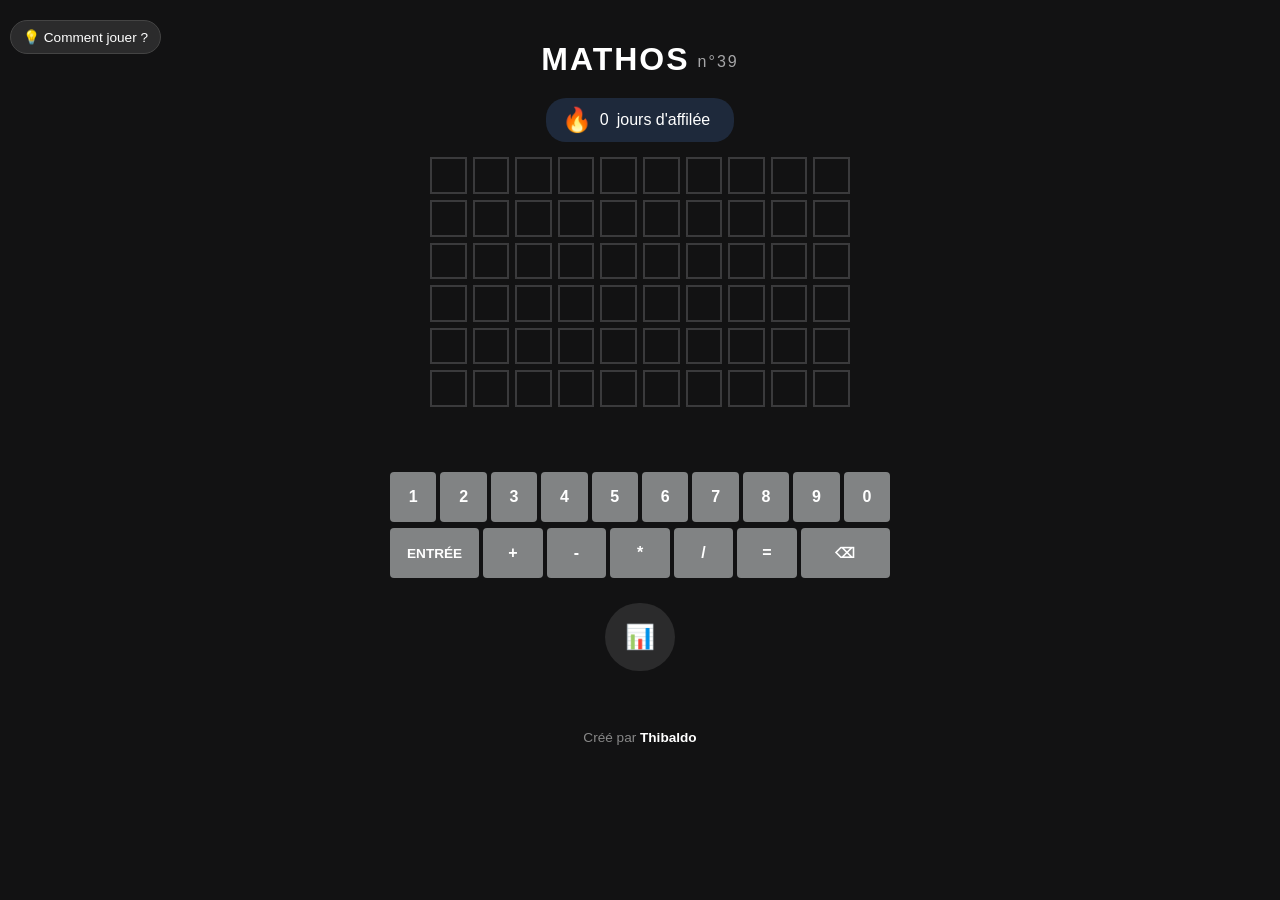
<file: index.html>
<!DOCTYPE html>
<html lang="fr">
<head>
  <meta charset="UTF-8">
  <meta name="viewport" content="width=device-width, initial-scale=1.0">
  <title>MATHOS</title>
  <link rel="stylesheet" href="style.css">
</head>
<body>
  <h1>MATHOS<span id="day-number"></span></h1>
  <div class="streak-container">
  <span class="flame">🔥</span>
  <span id="streak-count">0</span>
  <span class="streak-label">jours d'affilée</span><br>
</div>
  <div id="grid"></div>
  <div id="message"></div>
  
  <button id="share-btn" style="display: none;">Partager mon score 📋</button>
  
  <div id="keyboard"></div>

  
  <!-- Bouton fixe à gauche -->
<button id="rules-btn" class="rules-btn">💡 Comment jouer ?</button>

<!-- Panneau / Modale des règles -->
<div id="rules-modal" class="rules-modal">
  <div class="rules-content">
    <button id="close-rules" class="close-rules">&times;</button>
    <h3>Règles du jeu</h3>
    <p>Vous avez 6 essais pour deviner le calcul mathématique du jour.</p>
    
    <div class="rules-examples">
      <div class="rule-item">
        <span class="cell-demo correct">O</span>
        <span><strong>Orange :</strong> Le chiffre ou le signe est bien placé.</span>
      </div>
      <div class="rule-item">
        <span class="cell-demo present">V</span>
        <span><strong>Vert :</strong> Le chiffre ou le signe est dans le calcul, mais mal placé.</span>
      </div>
      <div class="rule-item">
        <span class="cell-demo absent">N</span>
        <span><strong>Noir :</strong> Le chiffre ou le signe n'est pas dans le calcul.</span>
      </div>
    </div>
  </div>
</div>
  <!-- Bouton Statistiques (à placer près de ton titre ou en haut à droite) -->
<button id="stats-btn" class="icon-btn" title="Statistiques">📊</button>

<!-- Modale des Statistiques -->
<div id="stats-modal" class="modal">
  <div class="modal-content">
    <button id="close-stats" class="close-modal">&times;</button>
    <h3>STATISTIQUES</h3>
    
    <div class="stats-summary">
      <div class="stat-box">
        <span id="stat-played" class="stat-number">0</span>
        <span class="stat-label">Jouées</span>
      </div>
      <div class="stat-box">
        <span id="stat-winrate" class="stat-number">0%</span>
        <span class="stat-label">Victoires</span>
      </div>
      <div class="stat-box">
        <span id="stat-streak" class="stat-number">0</span>
        <span class="stat-label">Série en cours</span>
      </div>
      <div class="stat-box">
        <span id="stat-max-streak" class="stat-number">0</span>
        <span class="stat-label">Série max</span>
      </div>
    </div>

    <div id="guess-distribution" class="guess-distribution">
      <!-- Généré dynamiquement en JS -->
    </div>
  </div>
</div>
  <footer>
  <p>Créé par <a href="https://instagram.com/thibr.p" target="_blank" rel="noopener noreferrer">Thibaldo</a></p>
</footer>
  <script src="script.js"></script>
</body>
</html>
</file>
<file: style.css>
body {
  font-family: Arial, sans-serif;
  display: flex;
  flex-direction: column;
  align-items: center;
  background-color: #121213;
  color: #ffffff;
  margin: 0;
  padding: 20px;
}

h1 {
  margin-bottom: 20px;
  letter-spacing: 2px;
}

#day-number {
  font-size: 1rem;
  font-weight: normal;
  color: #a6a6a8;
  vertical-align: middle;
  margin-left: 8px;
}

#grid {
  display: flex;
  flex-direction: column;
  gap: 6px;
  margin-bottom: 20px;
  width: 100%;
  max-width: 420px; /* Un peu plus large pour caler 9 cases confortablement */
}

.row {
  display: grid;
  gap: 6px;
  width: 100%;
}

.cell {
  box-sizing: border-box;
  aspect-ratio: 1 / 1; /* Maintient un carré strict */
  width: 100%;
  height: auto; /* S'assure que la hauteur s'aligne sur la largeur */
  
  border: 2px solid #3a3a3c;
  display: flex;
  align-items: center;
  justify-content: center;
  
  /* Taille de police réactive qui s'adapte automatiquement */
  font-size: clamp(0.9rem, 3.5vw, 1.5rem); 
  line-height: 1;
  font-weight: bold;
  text-transform: uppercase;
  overflow: hidden; /* Empêche le texte de déformer la case */
}

.correct {
  background-color: #D98327;
  border-color: #D98327;
}

.present {
  background-color: #5D9253;
  border-color: #5D9253;
  border-radius: 50%;
}

.absent {
  background-color: #3a3a3c;
  border-color: #3a3a3c;
}

#message {
  font-size: 1.2rem;
  font-weight: bold;
  height: 30px;
  color: #f8f9fa;
}

#share-btn {
  margin-top: 15px;
  padding: 12px 24px;
  font-size: 1rem;
  font-weight: bold;
  color: #ffffff;
  background-color: #D98327; /* Rouge SUTOM */
  border: none;
  border-radius: 6px;
  cursor: pointer;
  transition: background-color 0.2s, transform 0.1s;
}

#share-btn:hover {
  background-color: #D98327;
}

#share-btn:active {
  transform: scale(0.98);
}

/* Compteur de Série (Streak) */
.streak-container {
  display: flex;
  align-items: center;
  justify-content: center;
  gap: 8px;
  font-size: 1 rem;
  font-weight: italic;
  margin-bottom: 15px;
  background-color: #1e293b;
  padding: 8px 16px;
  border-radius: 20px;
  width: fit-content;
  margin-left: auto;
  margin-right: auto;
}

.flame {
  font-size: 1.5rem;
  animation: pulse 1.5s infinite alternate;
}

/* Animations des cases */
.cell.pop {
  animation: pop 0.1s ease-in-out;
}

.cell.flip {
  animation: flip 0.5s ease-forward;
}

.row.shake {
  animation: shake 0.4s ease-in-out;
}

.row.win .cell {
  animation: bounce 0.6s ease-in-out;
}

/* Keyframes */
@keyframes pulse {
  from { transform: scale(1); }
  to { transform: scale(1.2); }
}

@keyframes pop {
  0% { transform: scale(1); }
  50% { transform: scale(1.15); }
  100% { transform: scale(1); }
}

@keyframes flip {
  0% { transform: rotateX(0deg); }
  50% { transform: rotateX(90deg); }
  100% { transform: rotateX(0deg); }
}

@keyframes shake {
  0%, 100% { transform: translateX(0); }
  20%, 60% { transform: translateX(-8px); }
  40%, 80% { transform: translateX(8px); }
}

@keyframes bounce {
  0%, 100% { transform: translateY(0); }
  50% { transform: translateY(-12px); }
}

#keyboard {
  display: flex;
  flex-direction: column;
  gap: 6px;
  width: 100%;
  max-width: 500px;
  margin-top: 15px;
}

.keyboard-row {
  display: flex;
  justify-content: center;
  gap: 4px;
  width: 100%;
}

.key {
  font-family: inherit;
  font-size: clamp(0.75rem, 2.5vw, 1rem);
  font-weight: bold;
  border: none;
  padding: 0;
  height: 50px;
  border-radius: 4px;
  background-color: #818384;
  color: #ffffff;
  cursor: pointer;
  flex: 1;
  display: flex;
  align-items: center;
  justify-content: center;
  user-select: none;
  transition: background-color 0.2s, transform 0.1s;
}

.key:active {
  transform: scale(0.95);
}

.key-large {
  flex: 1.5;
  font-size: clamp(0.7rem, 2vw, 0.85rem);
}

/* Couleurs d'état des touches du clavier */
.key.correct {
  background-color: #D98327 !important; /* Rouge */
}

.key.present {
  background-color: #5D9253 !important; /* Jaune */
}

.key.absent {
  background-color: #3a3a3c !important; /* Noir */
  opacity: 0.6;
}

/* Pied de page */
footer {
  margin-top: 30px;
  padding: 15px 0;
  text-align: center;
  font-size: 0.85rem;
  color: #888888;
}

footer a {
  color: #ffffff;
  text-decoration: none;
  font-weight: bold;
  transition: color 0.2s ease;
}

footer a:hover {
  color: #D98327; /* Devient rouge au survol */
  text-decoration: underline;
}

/* Bouton "Comment jouer" fixe à gauche */
.rules-btn {
  position: fixed;
  left: 10px;
  top: 20px;
  background-color: #2b2b2c;
  color: #fff;
  border: 1px solid #444;
  padding: 8px 12px;
  border-radius: 20px;
  font-size: 0.85rem;
  cursor: pointer;
  z-index: 100;
  transition: background-color 0.2s ease, transform 0.2s ease;
}

.rules-btn:hover {
  background-color: #3a3a3c;
  transform: scale(1.05);
}

/* Modale / Panneau des règles */
.rules-modal {
  display: none;
  position: fixed;
  top: 0;
  left: 0;
  width: 100%;
  height: 100%;
  background-color: rgba(0, 0, 0, 0.75);
  z-index: 1000;
  align-items: center;
  justify-content: center;
  padding: 15px;
}

.rules-modal.active {
  display: flex;
}

.rules-content {
  background-color: #121213;
  border: 1px solid #3a3a3c;
  border-radius: 10px;
  padding: 20px;
  max-width: 400px;
  width: 100%;
  color: #fff;
  position: relative;
  box-shadow: 0 4px 20px rgba(0,0,0,0.5);
}

.close-rules {
  position: absolute;
  top: 10px;
  right: 15px;
  background: none;
  border: none;
  color: #aaa;
  font-size: 1.8rem;
  cursor: pointer;
}

.close-rules:hover {
  color: #fff;
}

/* Démonstrations de couleurs */
.rules-examples {
  margin-top: 15px;
  display: flex;
  flex-direction: column;
  gap: 12px;
}

.rule-item {
  display: flex;
  align-items: center;
  gap: 12px;
  font-size: 0.9rem;
}

.cell-demo {
  width: 36px;
  height: 36px;
  display: flex;
  align-items: center;
  justify-content: center;
  font-weight: bold;
  border-radius: 4px;
  flex-shrink: 0;
}

/* Couleurs des démos */
.cell-demo.correct { background-color: #D98327; color: white; }
.cell-demo.present { background-color: #5D9253; color: white; }
.cell-demo.absent { background-color: #2b2b2c; color: white; }

#keyboard {
  margin-bottom: 25px; /* Ajuste la valeur selon l'espace souhaité (ex: 20px, 30px) */
}

/* Bouton icône haut de page */
.icon-btn {
  background: #2b2b2c;
  color: #ffffff;
  padding: 20px 20px;
  font-family: Helvetica;
  border-radius:50px;
  border: none;
  font-size: 1.5rem;
  cursor: pointer;
  transition: transform 0.2s ease;
}

.icon-btn:hover {
  transform: scale(1.15);
}

/* Structure Modale */
.modal {
  display: none;
  position: fixed;
  top: 0;
  left: 0;
  width: 100%;
  height: 100%;
  background-color: rgba(0, 0, 0, 0.75);
  z-index: 1000;
  align-items: center;
  justify-content: center;
  padding: 15px;
}

.modal.active {
  display: flex;
}

.modal-content {
  background-color: #121213;
  border: 1px solid #3a3a3c;
  border-radius: 10px;
  padding: 24px;
  max-width: 420px;
  width: 100%;
  color: #fff;
  position: relative;
  box-shadow: 0 4px 20px rgba(0,0,0,0.5);
  text-align: center;
}

.close-modal {
  position: absolute;
  top: 10px;
  right: 15px;
  background: none;
  border: none;
  color: #aaa;
  font-size: 1.8rem;
  cursor: pointer;
}

.close-modal:hover {
  color: #fff;
}

/* Grille des 4 statistiques */
.stats-summary {
  display: flex;
  justify-content: space-around;
  margin: 20px 0;
}

.stat-box {
  display: flex;
  flex-direction: column;
  align-items: center;
}

.stat-number {
  font-size: 1.8rem;
  font-weight: bold;
}

.stat-label {
  font-size: 0.75rem;
  color: #aaa;
  margin-top: 4px;
}

/* Histogramme */
.guess-distribution {
  display: flex;
  flex-direction: column;
  gap: 8px;
  margin-top: 15px;
}

.dist-row {
  display: flex;
  align-items: center;
  gap: 8px;
  font-size: 0.85rem;
}

.dist-bar-container {
  flex-grow: 1;
  background-color: #2b2b2c;
  border-radius: 4px;
  overflow: hidden;
  height: 20px;
  display: flex;
  align-items: center;
}

.dist-bar {
  background-color: #538d4e;
  height: 100%;
  display: flex;
  align-items: center;
  justify-content: flex-end;
  padding-right: 6px;
  font-weight: bold;
  font-size: 0.75rem;
  min-width: 20px;
  transition: width 0.4s ease;
}

.dist-bar.zero {
  background-color: transparent;
  color: #aaa;
}
</file>
